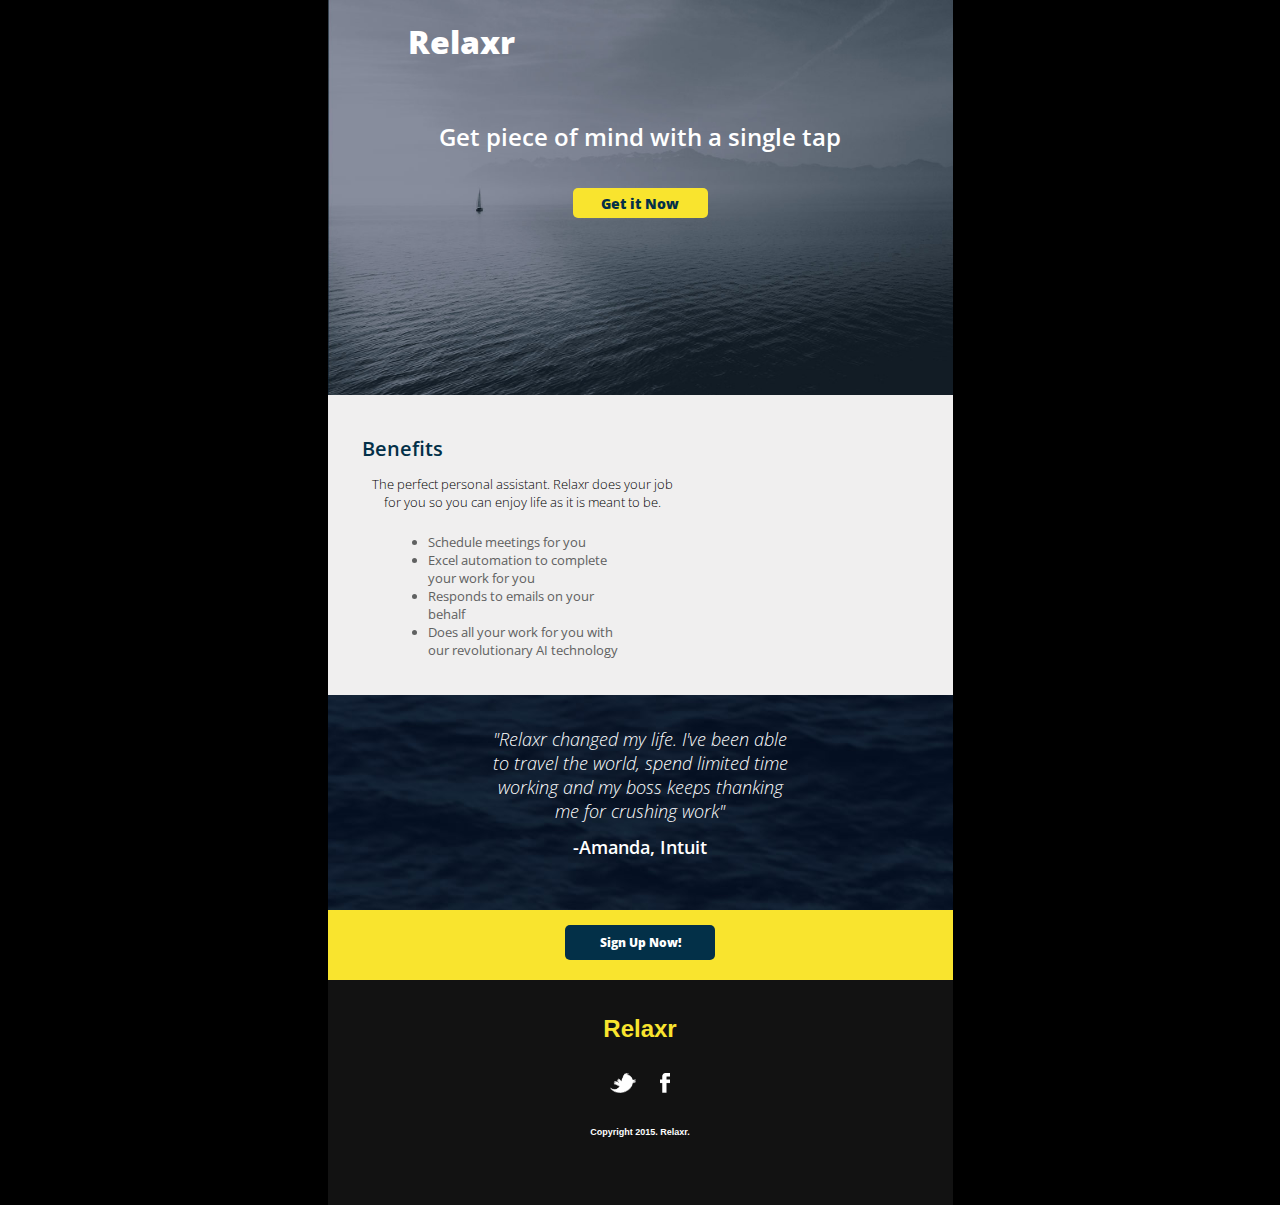
<file: index.html>
<!DOCTYPE html>
<html>
<head>
	<title>Relaxr</title>
	<link href="https://fonts.googleapis.com/css2?family=Open+Sans:ital,wght@0,300;0,400;0,600;0,800;1,300&display=swap" rel="stylesheet">
	<link rel="stylesheet" type="text/css" href="style.css">
</head>
<body>
	
	<div class="Main">
		<h1>Relaxr</h1>
		<p>Get piece of mind with a single tap</p>
		<button>Get it Now</button>
	</div>

	<div class="Benefits">
		<h1>Benefits</h1>
		<p>The perfect personal assistant. Relaxr does your job for you so you can enjoy life as it is meant to be.</p>
		<ul>
			<li>Schedule meetings for you</li>
			<li>Excel automation to complete your work for you</li>
			<li> Responds to emails on your behalf</li>
			<li> Does all your work for you with our revolutionary AI technology</li>
		<ul>
	</div>

	<div class="Quote">
		<h1>"Relaxr changed my life. I've been able to travel the world, spend limited time working and my boss keeps thanking me for crushing work"</h1>	
		<p>-Amanda, Intuit</p>
	</div>

	<div class="SignUp">
		<button>Sign Up Now!</button>	
	</div>

	<div class="End">
		<h1>Relaxr</h1>
		<div class="images">
			<img src="./images/twitter.png" class="twitter">
			<img src="./images/facebook.png" class="facebook">
		</div>
		<footer>Copyright 2015. Relaxr.</footer>
	</div>
</body>
</html>
</file>
<file: style.css>
/*whole page*/
body {
	background-color: black;
	margin:0 ;
}

/*Main section*/

.Main {
	background: url(./images/header_bg.jpg);
	background-size: cover;   
	background-attachment: contain;	
	margin: 0 auto;
	padding-top:20px;
	height: 375px;
	max-width: 625px;
	text-align: center;
}

.Main h1{
	margin-top: 0px;
	margin-bottom: 15px;
	padding-left: 80px;
	height: 60px;
	font-size: : 24px;
	font-family: 'Open Sans', sans-serif;
	font-weight: 800; 
	color: white;
	text-align: left;
}

.Main p {
	margin: 0px; 
	padding-top: 25px;
	padding-bottom: 35px;
	font-size: 24px;
	font-family: 'Open Sans', sans-serif;
	font-weight: 600;
	color: white;
}

.Main button {
	border: 0;
    border-radius: 5px;
    height:30px; 
    width:135px;
	font-size: 14px;
    font-family: 'Open Sans', sans-serif;
    font-weight: 800;
    background-color: #f9e42e;
    color: #033048;
}

/*Benefits section*/

.Benefits {
	background: #f0efef;
	margin: 0 auto;
	padding: 0;
	height:300px;
	max-width: 625px;
	text-align: center;
}

.Benefits h1{ 
	margin: 0px;
	margin-top: 0px;
	padding-top: 40px;
	padding-right: 475px;
	font-size: 20px;
	font-family: 'Open Sans', sans-serif; 
	font-weight: 600;
	color: #033048;	
}
.Benefits p{
	padding-left: 35px;
	height:45px; 
	width: 320px;
	font-size: 13px;
	font-family: 'Open Sans', sans-serif;
	font-weight: 300;
	font-color: #121212;
}

.Benefits ul {
	padding-left: 100px;
	height: 70px; 
	width: 200px;
	font-size: 13px;
	font-family: 'Open Sans', sans-serif;
	font-weight: 300px;
	color: #606161;
	text-align: left;
}

/*Quote section*/

.Quote {
	background: url(./images/testimonial_bg.jpg);
	margin: 0 auto;
	padding-top: 20px;
	height: 195px; 
	max-width:625px; 
	text-align: center;
}

.Quote h1 {
	padding-left:165px; 
	padding-right:165px;
	font-size: 18px; 
	font-family: 'Open Sans', sans-serif;
	font-weight: 300;
	font-style: italic;
	color: white;
}

.Quote p {
	margin: 0;
	font-size: 18px;
	font-family: 'Open Sans', sans-serif;
	font-weight: 600;
	color: white;
}

/*Quote section*/

.SignUp {	
	background: #f9e42e;
	margin: 0 auto;
	height: 70px; 
	max-width:625px;
	text-align: center;
}

.SignUp button {
	background-color: #033048;
	margin-top: 15px;   
	border: 0;
    border-radius: 5px;
	height:35px; 
    width:150px;
    font-size: 12px;
    font-family: 'Open Sans', sans-serif;
    font-weight: 800;
    color: white;
}

/*Last Section*/

.End {		
	background: #121212;
	margin: 0 auto;
	height: 225px;  
	max-width:625px;
	text-align: center;
}

.End h1 {
	margin: 0px;
	padding-top: 35px;
	font-size:24px;
	font-family: 'Opens Sans', sans-serif; 
	font-weight:800;
	color: #f9e42e;
}

.End footer {
	font-size:9px;
	font-family: 'Opens Sans', sans-serif; 
	font-weight:600;
	color: white;
}

/*images*/

.images {
	margin-top: 30px;
	margin-bottom: 30px;
}

.twitter {
	padding-right: 10px;
	height: 20px; 

}

.facebook {
	padding-left: 10px;
	height: 20px; 
}
</file>
